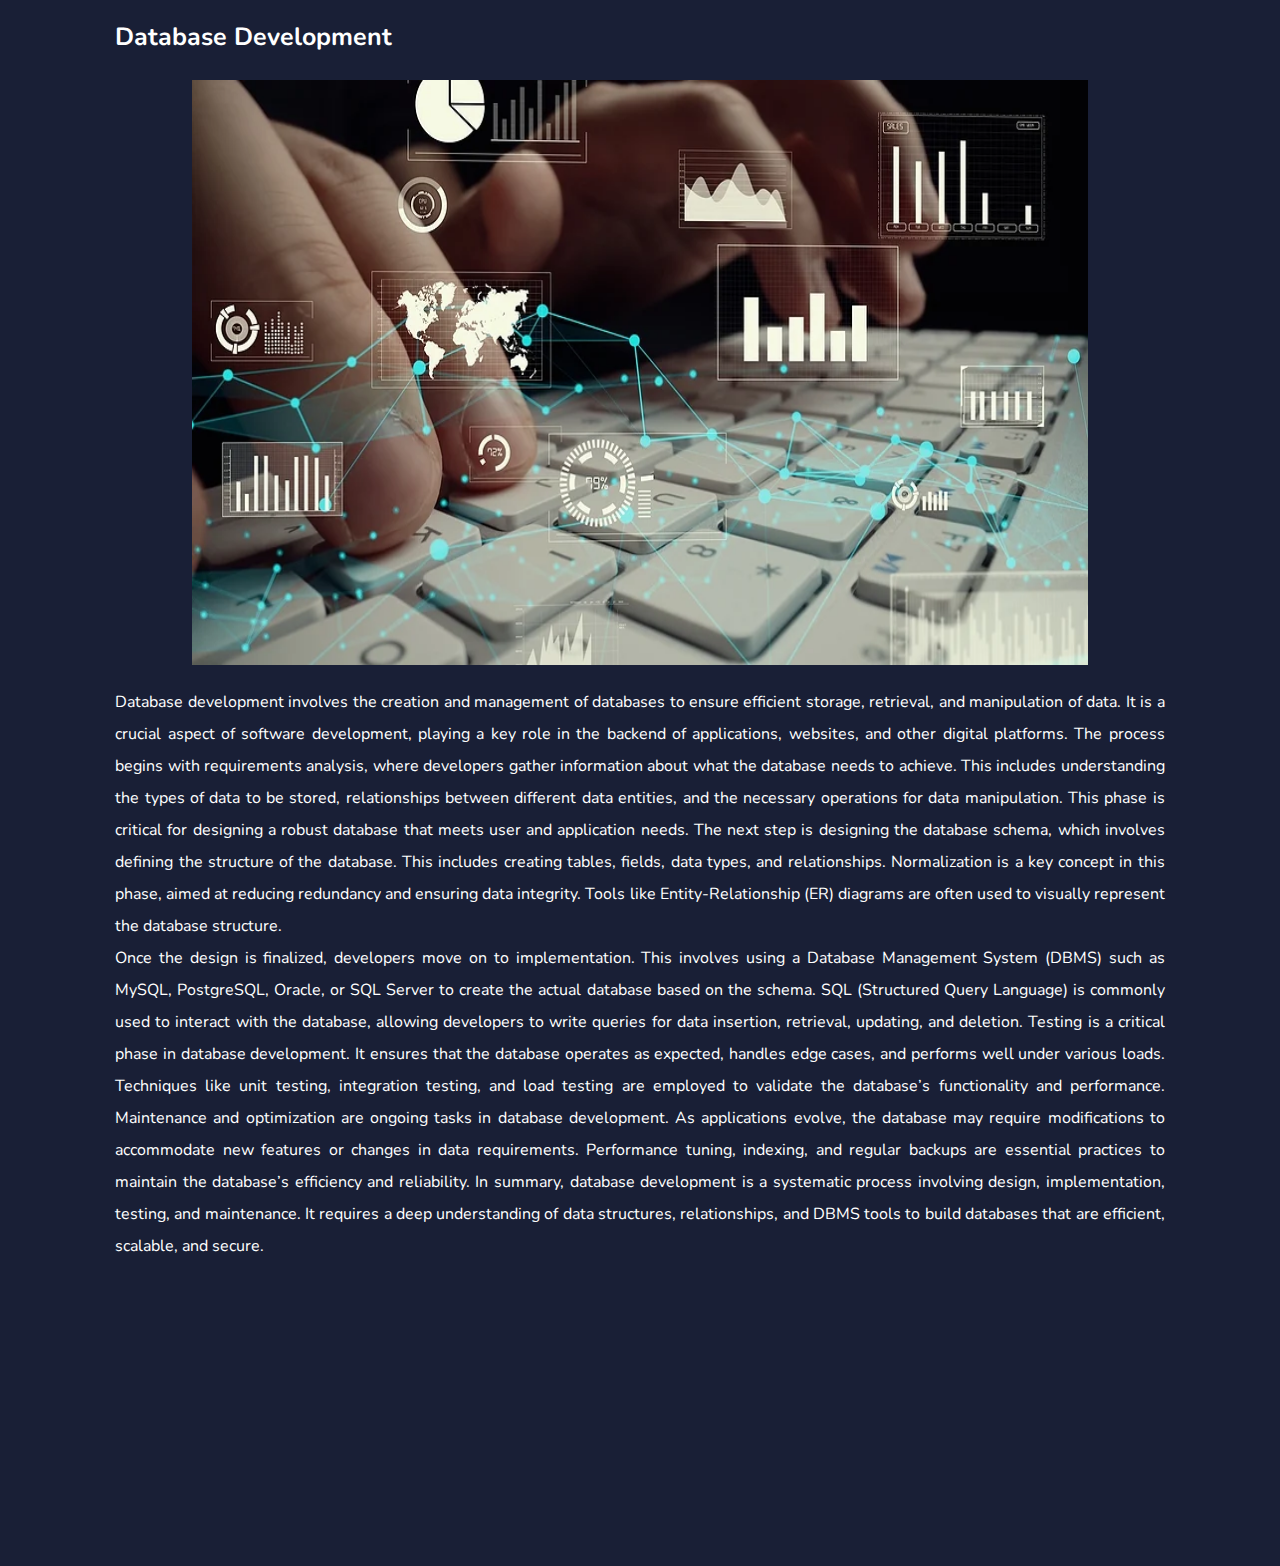
<file: HTML/database.html>
<!DOCTYPE html>
<html lang="en">
<head>
    <meta charset="UTF-8">
    <meta name="viewport" content="width=device-width, initial-scale=1.0">
    <title>Database Development</title>
    <link rel="stylesheet" href="../css/style.css">
    <style>
        .para1{
            font-size: 1.6rem;
            text-align: justify;
            line-height: 2;
            font-weight: 400;
        }
        div{
            width: 100vw;
            display: flex;
            justify-content: center;
        }
        div img{
            width: 70vw;
            height: 65vh;
            display: inline-block;
            margin-top: 8rem;
            margin-bottom: 0.1rem;
        }
        section{
            padding-top: 2rem;
        }
    </style>
</head>
<body>
    <header class="header">
        <a href="#" class="logo">Database Development</a>
    </header>

    <div>
        <img src="../images/image-3.webp" alt="">
    </div>

    <section>
        <p class="para1">
            Database development involves the creation and management of databases to ensure efficient storage, retrieval, and manipulation of data. It is a crucial aspect of software development, playing a key role in the backend of applications, websites, and other digital platforms.

            The process begins with requirements analysis, where developers gather information about what the database needs to achieve. This includes understanding the types of data to be stored, relationships between different data entities, and the necessary operations for data manipulation. This phase is critical for designing a robust database that meets user and application needs.

            The next step is designing the database schema, which involves defining the structure of the database. This includes creating tables, fields, data types, and relationships. Normalization is a key concept in this phase, aimed at reducing redundancy and ensuring data integrity. Tools like Entity-Relationship (ER) diagrams are often used to visually represent the database structure.
        </p>

        <p class="para1">
            Once the design is finalized, developers move on to implementation. This involves using a Database Management System (DBMS) such as MySQL, PostgreSQL, Oracle, or SQL Server to create the actual database based on the schema. SQL (Structured Query Language) is commonly used to interact with the database, allowing developers to write queries for data insertion, retrieval, updating, and deletion.

            Testing is a critical phase in database development. It ensures that the database operates as expected, handles edge cases, and performs well under various loads. Techniques like unit testing, integration testing, and load testing are employed to validate the database’s functionality and performance.

            Maintenance and optimization are ongoing tasks in database development. As applications evolve, the database may require modifications to accommodate new features or changes in data requirements. Performance tuning, indexing, and regular backups are essential practices to maintain the database’s efficiency and reliability.

            In summary, database development is a systematic process involving design, implementation, testing, and maintenance. It requires a deep understanding of data structures, relationships, and DBMS tools to build databases that are efficient, scalable, and secure.
        </p>
    </section>
</body>
</html>
</file>
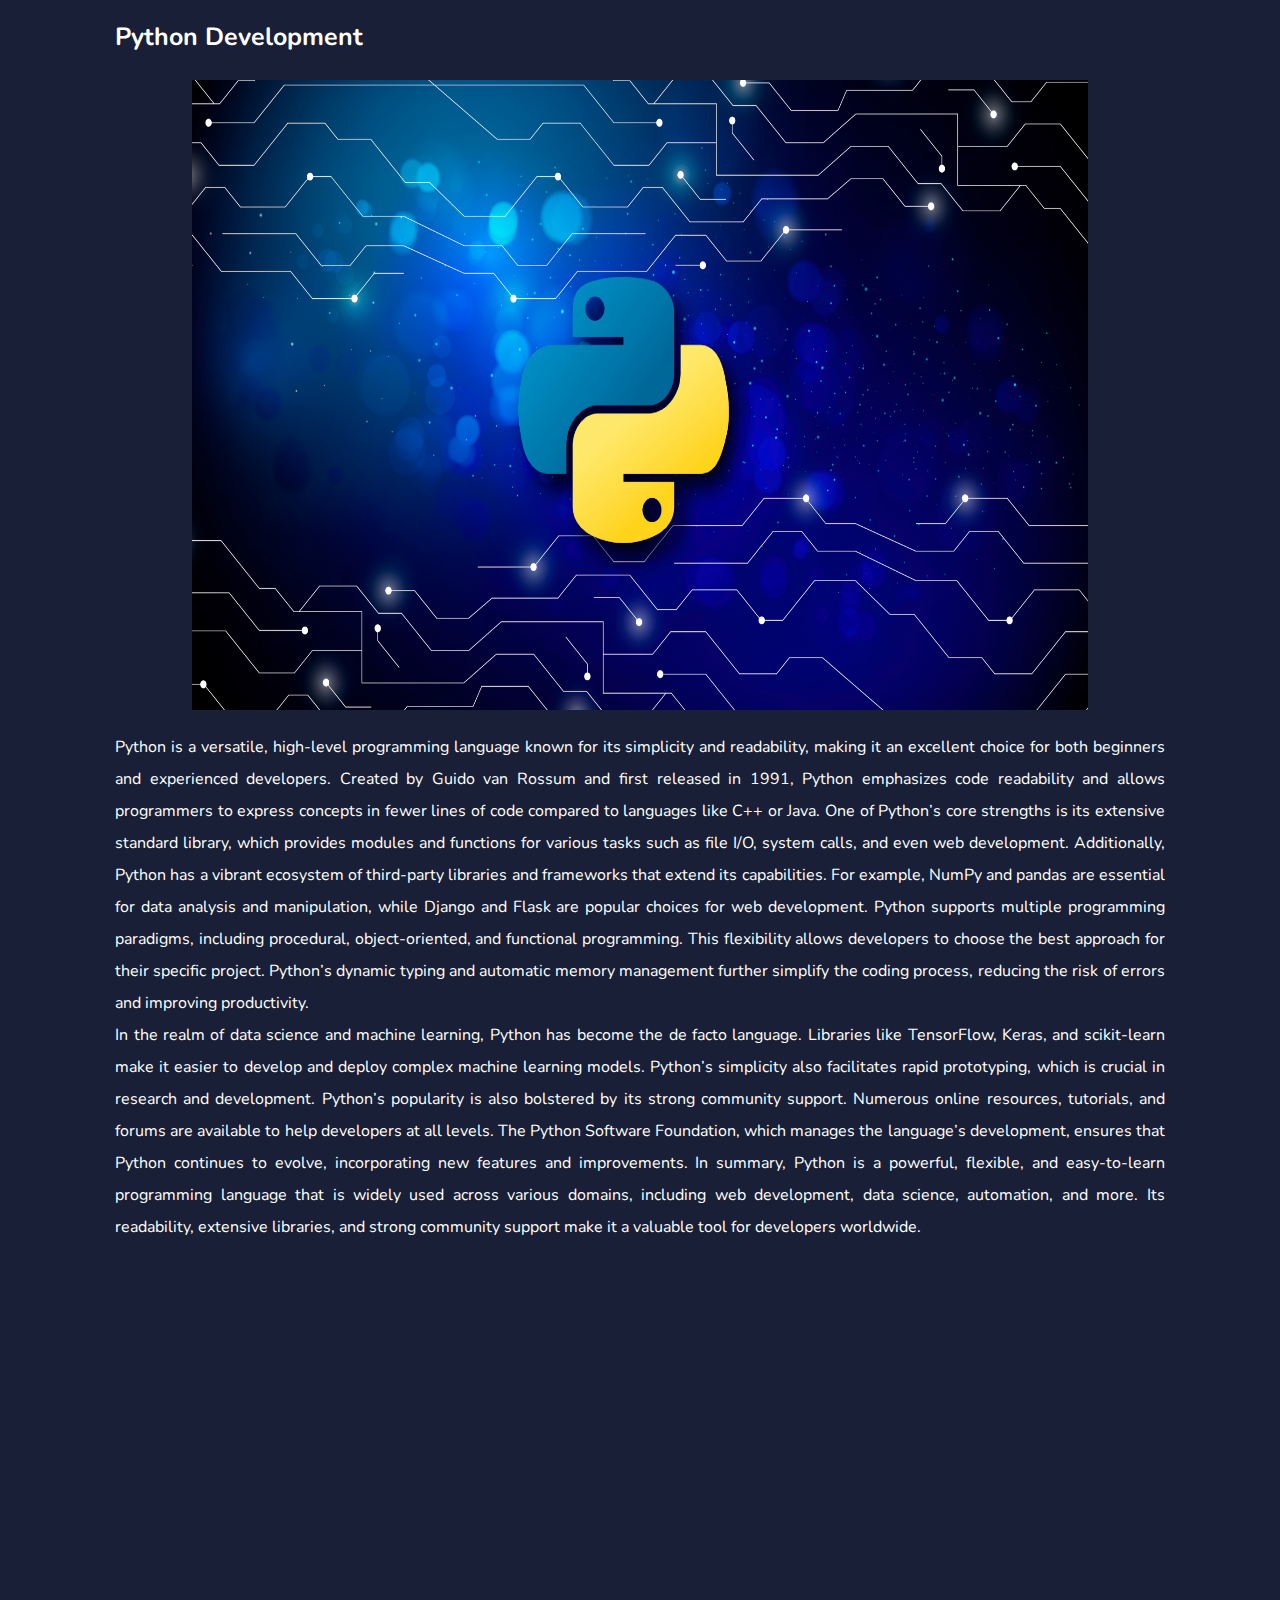
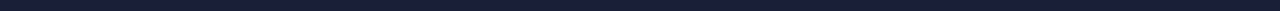
<file: HTML/python.html>
<!DOCTYPE html>
<html lang="en">
<head>
    <meta charset="UTF-8">
    <meta name="viewport" content="width=device-width, initial-scale=1.0">
    <title>Python Development</title>
    <link rel="stylesheet" href="../css/style.css">
    <style>
        .para1{
            font-size: 1.6rem;
            text-align: justify;
            line-height: 2;
            font-weight: 400;
        }
        div{
            width: 100vw;
            display: flex;
            justify-content: center;
        }
        div img{
            width: 70vw;
            height: 70vh;
            display: inline-block;
            margin-top: 8rem;
            margin-bottom: 0.1rem;
        }
        section{
            padding-top: 2rem;
        }
    </style>
</head>
<body>
    <header class="header">
        <a href="#" class="logo">Python Development</a>
    </header>

    <div>
        <img src="../images/image-4.jpg" alt="">
    </div>

    <section>
        <p class="para1">
            Python is a versatile, high-level programming language known for its simplicity and readability, making it an excellent choice for both beginners and experienced developers. Created by Guido van Rossum and first released in 1991, Python emphasizes code readability and allows programmers to express concepts in fewer lines of code compared to languages like C++ or Java.

            One of Python’s core strengths is its extensive standard library, which provides modules and functions for various tasks such as file I/O, system calls, and even web development. Additionally, Python has a vibrant ecosystem of third-party libraries and frameworks that extend its capabilities. For example, NumPy and pandas are essential for data analysis and manipulation, while Django and Flask are popular choices for web development.

            Python supports multiple programming paradigms, including procedural, object-oriented, and functional programming. This flexibility allows developers to choose the best approach for their specific project. Python’s dynamic typing and automatic memory management further simplify the coding process, reducing the risk of errors and improving productivity.
        </p>
        <p class="para1">
            In the realm of data science and machine learning, Python has become the de facto language. Libraries like TensorFlow, Keras, and scikit-learn make it easier to develop and deploy complex machine learning models. Python’s simplicity also facilitates rapid prototyping, which is crucial in research and development.

            Python’s popularity is also bolstered by its strong community support. Numerous online resources, tutorials, and forums are available to help developers at all levels. The Python Software Foundation, which manages the language’s development, ensures that Python continues to evolve, incorporating new features and improvements.

            In summary, Python is a powerful, flexible, and easy-to-learn programming language that is widely used across various domains, including web development, data science, automation, and more. Its readability, extensive libraries, and strong community support make it a valuable tool for developers worldwide.
        </p>
    </section>

    

    
</body>
</html>
</file>
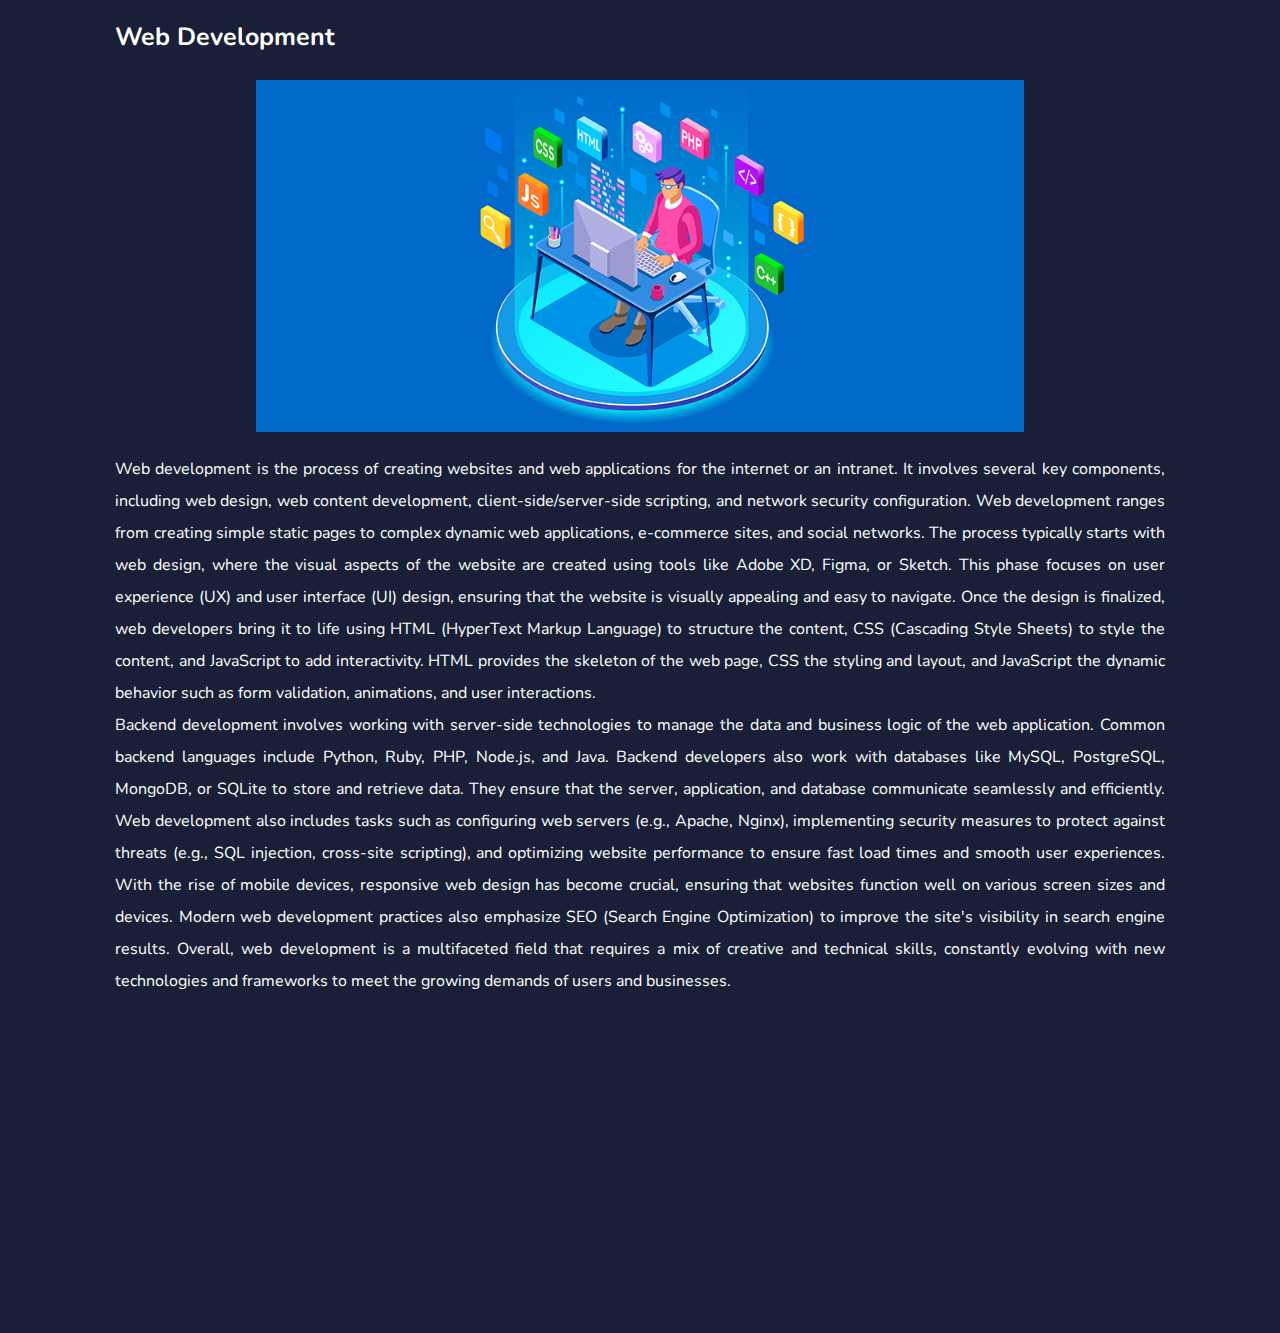
<file: HTML/web.html>
<!DOCTYPE html>
<html lang="en">
<head>
    <meta charset="UTF-8">
    <meta name="viewport" content="width=device-width, initial-scale=1.0">
    <title>Web Development</title>
    <link rel="stylesheet" href="../css/style.css">
    <style>
        .para1{
            font-size: 1.6rem;
            text-align: justify;
            line-height: 2;
            font-weight: 400;
        }
        div{
            width: 100vw;
            display: flex;
            justify-content: center;
        }
        div img{
            width: 60vw;
            display: inline-block;
            margin-top: 8rem;
            margin-bottom: 0.1rem;
        }
        section{
            padding-top: 2rem;
        }
    </style>
</head>
<body>
    <header class="header">
        <a href="#" class="logo">Web Development</a>
    </header>

    <div>
        <img src="../images/image-2.png" alt="Web Image">
    </div>

    <section>
        <p class="para1">
            Web development is the process of creating websites and web applications for the internet or an intranet. It involves several key components, including web design, web content development, client-side/server-side scripting, and network security configuration. Web development ranges from creating simple static pages to complex dynamic web applications, e-commerce sites, and social networks.
            
            The process typically starts with web design, where the visual aspects of the website are created using tools like Adobe XD, Figma, or Sketch. This phase focuses on user experience (UX) and user interface (UI) design, ensuring that the website is visually appealing and easy to navigate.
            
            Once the design is finalized, web developers bring it to life using HTML (HyperText Markup Language) to structure the content, CSS (Cascading Style Sheets) to style the content, and JavaScript to add interactivity. HTML provides the skeleton of the web page, CSS the styling and layout, and JavaScript the dynamic behavior such as form validation, animations, and user interactions.
        </p>
        <p class="para1">
            Backend development involves working with server-side technologies to manage the data and business logic of the web application. Common backend languages include Python, Ruby, PHP, Node.js, and Java. Backend developers also work with databases like MySQL, PostgreSQL, MongoDB, or SQLite to store and retrieve data. They ensure that the server, application, and database communicate seamlessly and efficiently.
            
            Web development also includes tasks such as configuring web servers (e.g., Apache, Nginx), implementing security measures to protect against threats (e.g., SQL injection, cross-site scripting), and optimizing website performance to ensure fast load times and smooth user experiences.
            
            With the rise of mobile devices, responsive web design has become crucial, ensuring that websites function well on various screen sizes and devices. Modern web development practices also emphasize SEO (Search Engine Optimization) to improve the site's visibility in search engine results.
            
            Overall, web development is a multifaceted field that requires a mix of creative and technical skills, constantly evolving with new technologies and frameworks to meet the growing demands of users and businesses.
        </p>
    </section>

    

    
</body>
</html>
</file>
<file: css/style.css>
@import url('https://fonts.googleapis.com/css2?family=Nunito:ital,wght@0,200..1000;1,200..1000&display=swap');

*{
    margin: 0;
    padding: 0;
    box-sizing: border-box;
    text-decoration: none;
    border: none;
    outline: none;
    scroll-behavior: smooth;
    font-family: "Nunito", sans-serif;
}

:root{
    --bg-color:#191f36;
    --snd-bg-color:#262B40;
    --text-color:#fff;
    --main-color:#59B2F4;
}

html{
    font-size: 62.5%;
    overflow-x: hidden;
}

body{
    background-color: var(--bg-color);
    color: var(--text-color);
}

section{
    min-height: 100vh;
    padding: 10rem 9% 2rem;
}

.header{
    position: fixed;
    top: 0;
    left: 0;
    width: 100%;
    padding: 2rem 9%;
    background: var(--bg-color);
    display: flex;
    justify-content: space-between;
    align-items: center;
    z-index: 100;
}

.logo{
    font-size: 2.5rem;
    color: var(--text-color);
    font-weight: 700;
    cursor: default;
}

/* .navbar{
    width: 35%;
    display: flex;
    justify-content: space-between;
} */

.navbar a{
    font-size: 1.5rem;
    color: var(--text-color);
    margin-left: 4rem;
    font-weight: 700;
}

.navbar a:hover,
.navbar a.active{
    color: var(--main-color);
}

#menu-icon{
    font-size: 3.6rem;
    color: var(--text-color);
    display: none;
}

.home{
    display: flex;
    justify-content: space-around;
    align-items: center;
}

.home-content h3{
    font-size: 3.2rem;
    font-weight: 700;
}

.home-content h3:nth-of-type(2){
    margin-bottom: 2rem;
}

span{
    color: var(--main-color);
}

.home-content h1{
    font-size: 5.6rem;
    font-weight: 700;
    line-height: 1.3;
}

.home-img img{
    border-radius: 50%;
    width: 25vw;
    animation: floatImage 4s ease-in-out infinite;
}

.home-img img:hover{
    box-shadow: 0 0 2rem var(--main-color);
}

@keyframes floatImage{
    0%{
        transform: translateY(0);
    }
    50%{
        transform: translateY(-2.4rem);
    }
    100%{
        transform: translateY(0);
    }
}

.home-content p{
    font-size: 1.6rem;
}

.social-media a{
    display: inline-flex;
    justify-content: center;
    align-items: center;
    width: 4rem;
    height: 4rem;
    background: transparent;
    border: 0.2rem solid var(--main-color);
    border-radius: 50%;
    font-size: 2rem;
    color: var(--main-color);
    margin: 3rem 1.5rem 3rem 0;
    transition: .5s ease;
}

.social-media a:hover{
    background: var(--main-color);
    color: var(--snd-bg-color);
    box-shadow: 0 0 1rem var(--main-color);
}

.btn{
    display: inline-block;
    padding: 1rem 2.8rem;
    background: var(--main-color);
    border-radius: 4rem;
    box-shadow: 0 0 1rem var(--main-color);
    font-size: 1.6rem;
    color: var(--bg-color);
    letter-spacing: .1rem;
    font-weight: 600;
    transition: .5s ease;
}

.btn:hover{
    box-shadow: none;
}

.about{
    display: flex;
    justify-content: center;
    align-items: center;
    gap: 7rem;
    background: var(--snd-bg-color);
}

.about-img img{
    width: 25vw;
    height: 60vh;
}

.image-1{
    border-radius: 10%;
    border: .2rem solid var(--main-color);
    padding: .5rem;
}

.heading{
    text-align: center;
    font-size: 4.5rem;
}

.about-content h2{
    text-align: left;
    line-height: 1.2;
}

.about-content h3{
    font-size: 2.6rem;
}

.about-content p{
    font-size: 1.6rem;
    margin: 2rem 0 3rem;
}

.services h2{
    margin-bottom: 5rem;
}

.services-container{
    display: flex;
    justify-content: center;
    align-items: center;
    flex-wrap: wrap;
    gap: 3rem;
}

.services-container .services-box{
    flex: 1 1 30rem;
    background: var(--snd-bg-color);
    padding: 3rem 2rem 4rem;
    border-radius: 2rem;
    text-align: center;
    border: .2rem solid var(--bg-color);
    transition: .5s ease;
}

.services-container .services-box:hover{
    border-color: var(--main-color);
    transform: scale(1.02);
}

.services-box i{
    font-size: 7rem;
    color: var(--main-color);
}

.services-box h3{
    font-size: 2.6rem;
}

.services-box p{
    font-size: 1.6rem;
    margin: 1rem 0 3rem;
}

.skills-content{
    display: grid;
    grid-template-columns: repeat(2,1fr);
    align-items: center;
    gap: 8rem;
    margin-top: 5rem;
}

.bars-box{
    position: relative;
    display: flex;
    justify-content: space-between;
    margin-bottom: 3rem;
    padding: 1rem 0;
}

.bars-box h3{
    font-size: 1.4rem;
}

.bars-box span{
    font-size: 1.4rem;
}

.light-bar{
    position: absolute;
    bottom: 0;
    height: 0.8rem;
    width: 100%;
    /* background-color: hsla(260,100%,44%,44%); */
    background-color: #fff;
    border-radius: .5rem;
}

.percentage-bar{
    position: absolute;
    bottom: 0;
    height: .8rem;
    border-radius: .5rem;
    background-color: var(--main-color);
}

.percentage-bar.python-bar,
.percentage-bar.sql-bar{
    width: 90%;
}

.percentage-bar.html-bar,
.percentage-bar.css-bar{
    width: 95%;
}

.percentage-bar.django-bar{
    width: 80%;
}

.percentage-bar.js-bar{
    width: 75%;
}

.contact h2{
    margin-bottom: 1.5rem;
}

.contact form{
    max-width: 70rem;
    margin: 1rem auto;
    text-align: center;
    margin-bottom: 3rem;
}

.contact form .input-box{
    display: flex;
    justify-content: space-between;
    flex-wrap: wrap;
}

.contact form .input-box input,
.contact form textarea{
    width: 100%;
    padding: 1.5rem;
    font-size: 1.6rem;
    color: var(--text-color);
    background: var(--snd-bg-color);
    border-radius: .8rem;
    margin: .7rem 0;
}

.contact form .input-box input{
    width: 49%;
}

.contact form textarea{
    resize: none;
}

.contact form .btn{
    margin-top: 2rem;
    cursor: pointer;
}

.footer{
    display: flex;
    justify-content: space-between;
    align-items: center;
    flex-wrap: wrap;
    padding: 2rem 9%;
    background: var(--snd-bg-color);
}

.footer-text{
    font-size: 1.6rem;
}

.footer-iconTop{
    display: inline-flex;
    justify-content: center;
    align-items: center;
    padding: .8rem 1rem;
    background: var(--main-color);
    border-radius: .8rem;
    transition: .5s ease;
}

.footer-iconTop a:hover{
    box-shadow: 0 0 1rem var(--main-color);
}

.footer-iconTop a i{
    font-size: 2.4rem;
    color: var(--snd-bg-color);
}


/* Breakpoints */

@media (max-width: 1200px){
    html{
        font-size: 55%;
    }
}

@media (max-width: 991px){
    .header{
        padding: 2rem 3%;
    }
    section{
        padding: 10rem 3%;
    }
    .services{
        padding: 7rem;
    }
    .skills{
        padding-bottom: 7rem;
    }
    .contact{
        min-height: auto;
    }
    .footer{
        padding: 2rem 3%;
    }
}

@media (max-width: 768px){
    #menu-icon{
        display: block;
    }

    .navbar{
        position: absolute;
        top: 100%;
        left: 0;
        width: 100%;
        padding: 1rem 3%;
        background: var(--bg-color);
        border-top: .1rem solid rgba(0, 0, 0, .2);
        box-shadow: 0 .5rem 1rem rgba(0, 0, 0, .2);
        display: none;
    }
    .navbar.active{
        display: block;
    }
    .navbar a{
        display: block;
        font-size: 2rem;
        margin: 3rem 0;
    }
    .home{
        flex-direction: column;
    }
    .home-content h3{
        font-size: 2.6rem;
    }
    .home-content h1{
        font-size: 5rem;
    }
    .home-img img{
        width: 60vw;
        margin-top: 4rem;
    }
    .home-content{
        order: 2;
    }
    .about{
        flex-direction: column;
    }
    .about-img img{
        width: 60vw;
        margin-top: 4rem;
    }
    .skills h2{
        margin-bottom: 3rem;
    }
    .services h2{
        margin-bottom: 3rem;
    }
    .skills-content {
        width: 90vw;
        display: flex;
        flex-direction: column;
    }
    .bars-box{
        width: 80vw;
    }
}

@media (max-width: 617px){
    .home-img img{
        width: 80vw;
        margin-top: 8rem;
    }
    .about-img img{
        width: 80vw;
        margin-top: 4rem;
    }
}

@media (max-width: 450px){
    html{
        font-size: 50%;
    }
    .contact form .input-box input{
        width: 100%;
    }
    .about-img img{
        width: 70vw;
        
    }
}
</file>
